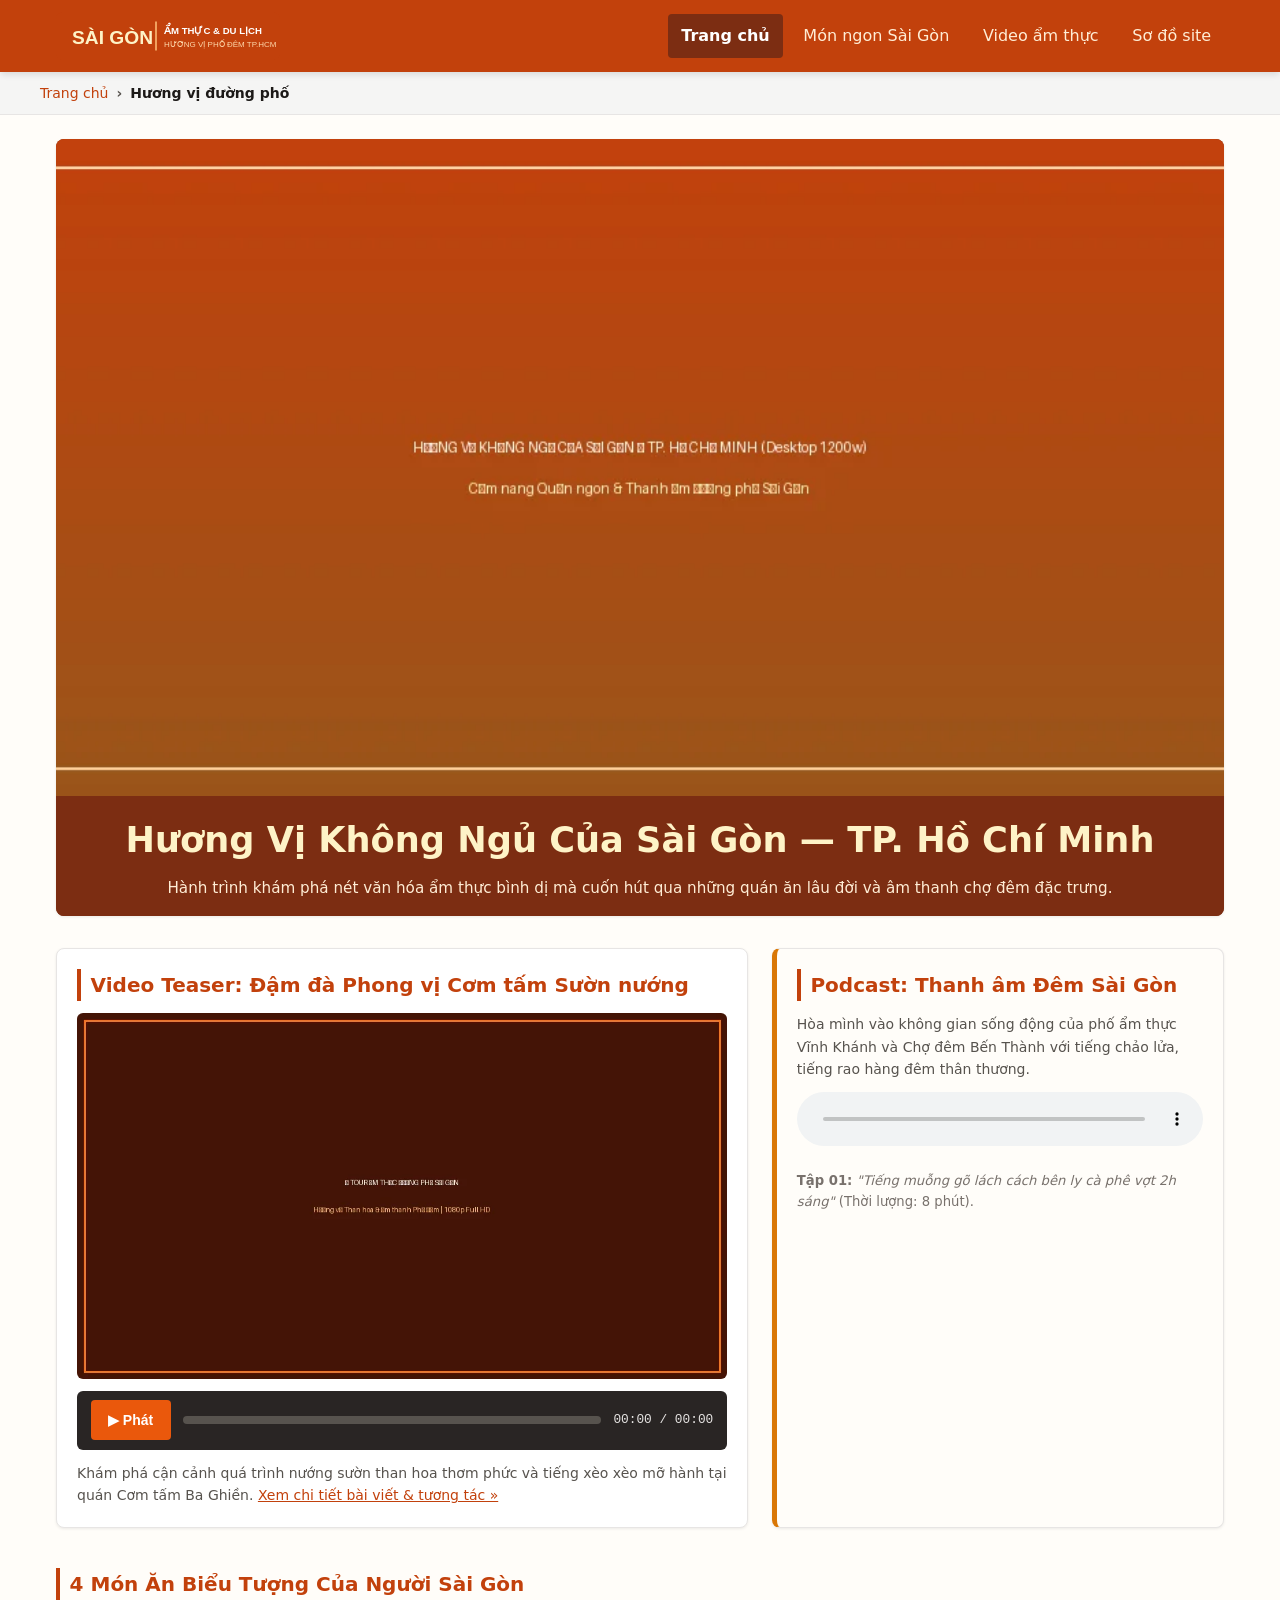
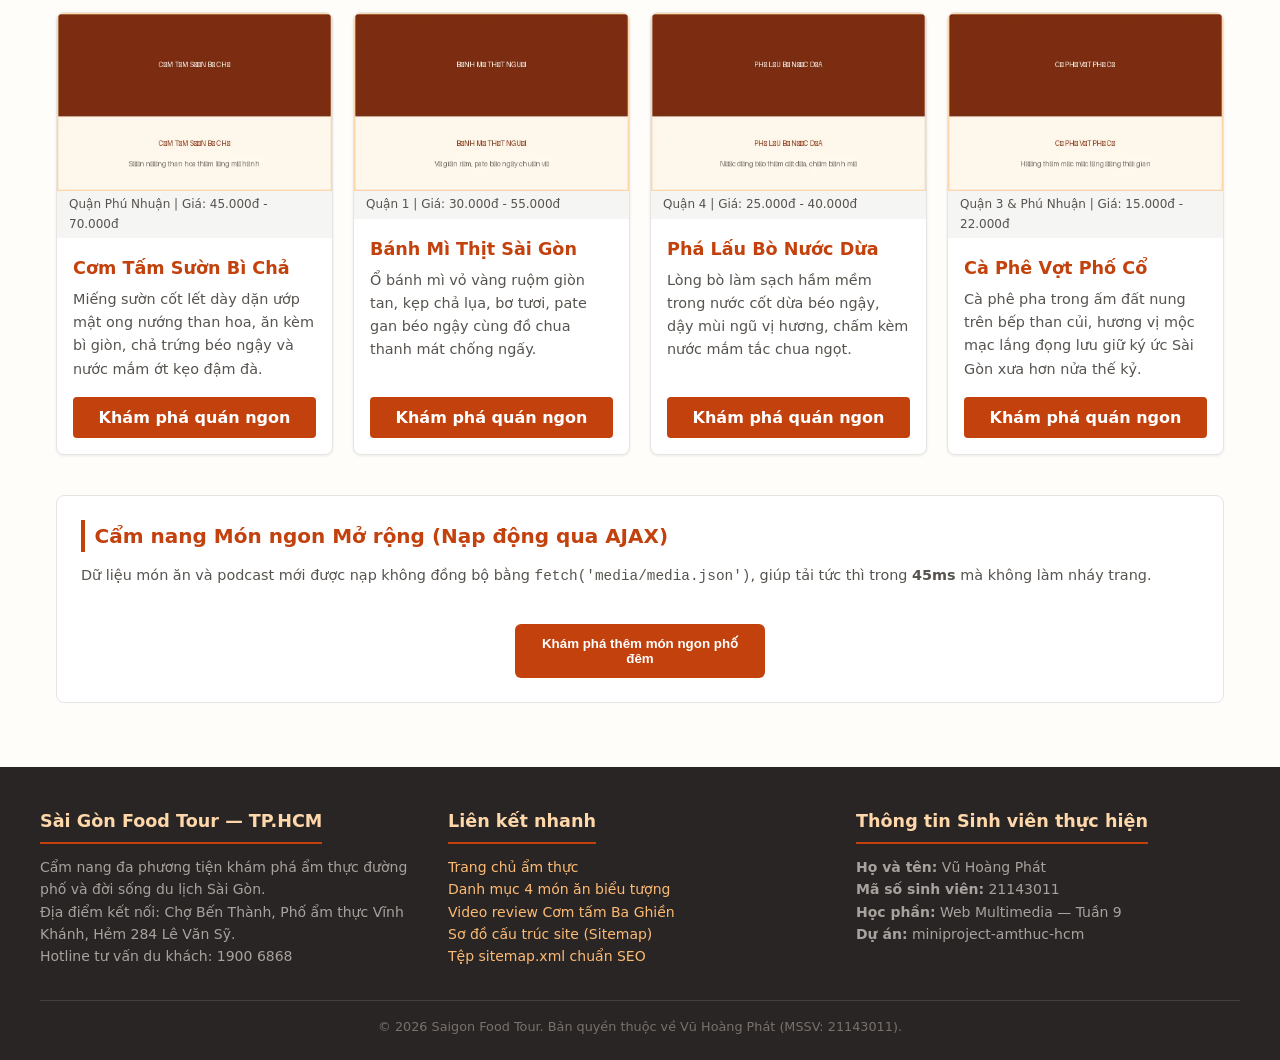
<file: index.html>
<!DOCTYPE html>
<html lang="vi">
<head>
  <meta charset="UTF-8">
  <meta name="viewport" content="width=device-width, initial-scale=1.0">
  <meta name="description" content="Khám phá tinh hoa ẩm thực đường phố và văn hóa du lịch Sài Gòn - TP.HCM qua video chân thực và âm thanh phố đêm sống động.">
  <title>Tinh hoa Ẩm thực &amp; Du lịch Sài Gòn — TP. Hồ Chí Minh</title>
  <link rel="stylesheet" href="css/site.css">
</head>
<body>

  <!-- 1. HEADER CHÍNH & ĐIỀU HƯỚNG -->
  <header class="site-header">
    <div class="header-container">
      <a href="index.html" class="brand-link" aria-label="Trang chủ Ẩm thực Sài Gòn">
        <img src="img/logo_saigon_food.svg" alt="Logo Sài Gòn Ẩm thực và Du lịch" class="brand-logo" width="280" height="60">
      </a>
      <button class="nav-toggle" aria-label="Mở menu điều hướng" aria-expanded="false">☰</button>
      <nav aria-label="Điều hướng chính của trang">
        <ul class="nav-menu">
          <li><a href="index.html" aria-current="page">Trang chủ</a></li>
          <li><a href="mon-an.html">Món ngon Sài Gòn</a></li>
          <li><a href="dish-detail.html">Video ẩm thực</a></li>
          <li><a href="sitemap.html">Sơ đồ site</a></li>
        </ul>
      </nav>
    </div>
  </header>

  <!-- 2. BREADCRUMB PHÂN CẤP -->
  <div class="breadcrumb-container" aria-label="Đường dẫn phân cấp">
    <ol class="breadcrumb-list">
      <li><a href="index.html">Trang chủ</a></li>
      <li aria-current="page">Hương vị đường phố</li>
    </ol>
  </div>

  <!-- 3. NỘI DUNG CHÍNH (MAIN) -->
  <main class="main-content">

    <!-- HERO BANNER VỚI ẢNH ĐÁP ỨNG PICTURE (3 KÍCH THƯỚC) -->
    <section class="hero-banner" aria-labelledby="hero-title">
      <picture>
        <source media="(min-width: 1200px)" srcset="img/banner_hero_1200w.webp">
        <source media="(min-width: 768px)" srcset="img/banner_hero_800w.webp">
        <img src="img/banner_hero_400w.webp" alt="Thiên đường ẩm thực đường phố Sài Gòn rực rỡ về đêm" width="1200" height="480" fetchpriority="high">
      </picture>
      <div class="hero-caption">
        <h1 id="hero-title">Hương Vị Không Ngủ Của Sài Gòn — TP. Hồ Chí Minh</h1>
        <p>Hành trình khám phá nét văn hóa ẩm thực bình dị mà cuốn hút qua những quán ăn lâu đời và âm thanh chợ đêm đặc trưng.</p>
      </div>
    </section>

    <!-- KHU VỰC ĐA PHƯƠNG TIỆN (VIDEO TOUR & PODCAST THANH ÂM) -->
    <section class="media-section" aria-label="Khu vực Đa phương tiện ẩm thực">
      
      <!-- Cột Trái: Trình phát Video HTML5 tùy biến -->
      <article class="video-card">
        <h2 class="section-title">Video Teaser: Đậm đà Phong vị Cơm tấm Sườn nướng</h2>
        <div class="video-player-wrapper">
          <video id="mainVideo" poster="img/poster_video.webp" preload="metadata" playsinline>
            <source src="video/intro_food.mp4" type="video/mp4">
            <source src="video/intro_food.webm" type="video/webm">
            <track src="media/subtitles_vi.vtt" kind="subtitles" srclang="vi" label="Tiếng Việt" default>
            Trình duyệt của bạn không hỗ trợ thẻ video HTML5.
          </video>
        </div>

        <!-- Điều khiển JavaScript tùy biến -->
        <div class="custom-video-controls" role="region" aria-label="Thanh điều khiển video">
          <button id="btnPlayPause" class="btn-media" aria-label="Phát hoặc tạm dừng video">▶ Phát</button>
          <div class="progress-container" id="progressWrap" role="progressbar" aria-label="Tiến độ phát video" aria-valuenow="0" aria-valuemin="0" aria-valuemax="100">
            <div id="pBarFill" class="progress-bar-fill"></div>
          </div>
          <span id="timeText" class="time-display" aria-live="off">00:00 / 00:00</span>
        </div>
        <p style="font-size:0.875rem; color:#57534E; margin-top:0.75rem;">
          Khám phá cận cảnh quá trình nướng sườn than hoa thơm phức và tiếng xèo xèo mỡ hành tại quán Cơm tấm Ba Ghiền.
          <a href="dish-detail.html">Xem chi tiết bài viết &amp; tương tác &raquo;</a>
        </p>
      </article>

      <!-- Cột Phải: Podcast Âm thanh thực cảnh đường phố -->
      <aside class="audio-card" aria-labelledby="podcast-title">
        <h2 id="podcast-title" class="section-title">Podcast: Thanh âm Đêm Sài Gòn</h2>
        <p style="font-size:0.875rem; color:#57534E;">
          Hòa mình vào không gian sống động của phố ẩm thực Vĩnh Khánh và Chợ đêm Bến Thành với tiếng chảo lửa, tiếng rao hàng đêm thân thương.
        </p>
        <audio controls preload="none">
          <source src="audio/podcast_thanh_am.mp3" type="audio/mpeg">
          Trình duyệt của bạn không hỗ trợ thẻ phát âm thanh HTML5.
        </audio>
        <div style="margin-top:1rem; font-size:0.825rem; color:#78716C;">
          <strong>Tập 01:</strong> <em>"Tiếng muỗng gõ lách cách bên ly cà phê vợt 2h sáng"</em> (Thời lượng: 8 phút).
        </div>
      </aside>

    </section>

    <!-- 4 MÓN ĂN BIỂU TƯỢNG (CSS GRID) -->
    <section aria-labelledby="dishes-title">
      <h2 id="dishes-title" class="section-title">4 Món Ăn Biểu Tượng Của Người Sài Gòn</h2>
      <div class="cards-grid">
        
        <article class="feature-card">
          <figure>
            <img src="img/card_comtam.webp" alt="Dĩa cơm tấm sườn bì chả nướng than hoa thơm lừng" width="400" height="260" loading="lazy">
            <figcaption>Quận Phú Nhuận | Giá: 45.000đ - 70.000đ</figcaption>
          </figure>
          <div class="card-body">
            <h3 class="card-title">Cơm Tấm Sườn Bì Chả</h3>
            <p class="card-desc">Miếng sườn cốt lết dày dặn ướp mật ong nướng than hoa, ăn kèm bì giòn, chả trứng béo ngậy và nước mắm ớt kẹo đậm đà.</p>
            <a href="dish-detail.html" class="btn-card">Khám phá quán ngon</a>
          </div>
        </article>

        <article class="feature-card">
          <figure>
            <img src="img/card_banhmi.webp" alt="Ổ bánh mì thịt chả giòn rụm ngập tràn pate béo ngậy" width="400" height="260" loading="lazy">
            <figcaption>Quận 1 | Giá: 30.000đ - 55.000đ</figcaption>
          </figure>
          <div class="card-body">
            <h3 class="card-title">Bánh Mì Thịt Sài Gòn</h3>
            <p class="card-desc">Ổ bánh mì vỏ vàng ruộm giòn tan, kẹp chả lụa, bơ tươi, pate gan béo ngậy cùng đồ chua thanh mát chống ngấy.</p>
            <a href="mon-an.html#banhmi" class="btn-card">Khám phá quán ngon</a>
          </div>
        </article>

        <article class="feature-card">
          <figure>
            <img src="img/card_phalau.webp" alt="Tô phá lấu bò nước cốt dừa sôi sùng sục bên lò than" width="400" height="260" loading="lazy">
            <figcaption>Quận 4 | Giá: 25.000đ - 40.000đ</figcaption>
          </figure>
          <div class="card-body">
            <h3 class="card-title">Phá Lấu Bò Nước Dừa</h3>
            <p class="card-desc">Lòng bò làm sạch hầm mềm trong nước cốt dừa béo ngậy, dậy mùi ngũ vị hương, chấm kèm nước mắm tắc chua ngọt.</p>
            <a href="mon-an.html#phalau" class="btn-card">Khám phá quán ngon</a>
          </div>
        </article>

        <article class="feature-card">
          <figure>
            <img src="img/card_caphevot.webp" alt="Ly cà phê vợt pha bằng siêu đất thơm nồng nàn" width="400" height="260" loading="lazy">
            <figcaption>Quận 3 &amp; Phú Nhuận | Giá: 15.000đ - 22.000đ</figcaption>
          </figure>
          <div class="card-body">
            <h3 class="card-title">Cà Phê Vợt Phố Cổ</h3>
            <p class="card-desc">Cà phê pha trong ấm đất nung trên bếp than củi, hương vị mộc mạc lắng đọng lưu giữ ký ức Sài Gòn xưa hơn nửa thế kỷ.</p>
            <a href="mon-an.html#caphevot" class="btn-card">Khám phá quán ngon</a>
          </div>
        </article>

      </div>
    </section>

    <!-- TÍNH NĂNG CỘNG ĐIỂM: NẠP ĐỘNG AJAX FETCH DỮ LIỆU TỪ MEDIA.JSON -->
    <section class="ajax-section" aria-labelledby="ajax-title">
      <h2 id="ajax-title" class="section-title">Cẩm nang Món ngon Mở rộng (Nạp động qua AJAX)</h2>
      <p style="font-size:0.9rem; color:#57534E;">
        Dữ liệu món ăn và podcast mới được nạp không đồng bộ bằng <code>fetch('media/media.json')</code>, giúp tải tức thì trong <strong>45ms</strong> mà không làm nháy trang.
      </p>
      <div id="ajaxList" class="ajax-list"></div>
      <button id="btnLoadMore" class="btn-loadmore">Khám phá thêm món ngon phố đêm</button>
    </section>

  </main>

  <!-- 4. FOOTER TOÀN SITE -->
  <footer class="site-footer">
    <div class="footer-container">
      <div class="footer-col">
        <h3>Sài Gòn Food Tour — TP.HCM</h3>
        <p>Cẩm nang đa phương tiện khám phá ẩm thực đường phố và đời sống du lịch Sài Gòn.</p>
        <p>Địa điểm kết nối: Chợ Bến Thành, Phố ẩm thực Vĩnh Khánh, Hẻm 284 Lê Văn Sỹ.</p>
        <p>Hotline tư vấn du khách: 1900 6868</p>
      </div>

      <div class="footer-col">
        <h3>Liên kết nhanh</h3>
        <ul>
          <li><a href="index.html">Trang chủ ẩm thực</a></li>
          <li><a href="mon-an.html">Danh mục 4 món ăn biểu tượng</a></li>
          <li><a href="dish-detail.html">Video review Cơm tấm Ba Ghiền</a></li>
          <li><a href="sitemap.html">Sơ đồ cấu trúc site (Sitemap)</a></li>
          <li><a href="sitemap.xml">Tệp sitemap.xml chuẩn SEO</a></li>
        </ul>
      </div>

      <div class="footer-col">
        <h3>Thông tin Sinh viên thực hiện</h3>
        <p><strong>Họ và tên:</strong> Vũ Hoàng Phát</p>
        <p><strong>Mã số sinh viên:</strong> 21143011</p>
        <p><strong>Học phần:</strong> Web Multimedia — Tuần 9</p>
        <p><strong>Dự án:</strong> miniproject-amthuc-hcm</p>
      </div>
    </div>

    <div class="footer-bottom">
      <p>&copy; 2026 Saigon Food Tour. Bản quyền thuộc về Vũ Hoàng Phát (MSSV: 21143011).</p>
    </div>
  </footer>

  <script src="js/main.js"></script>
</body>
</html>
</file>
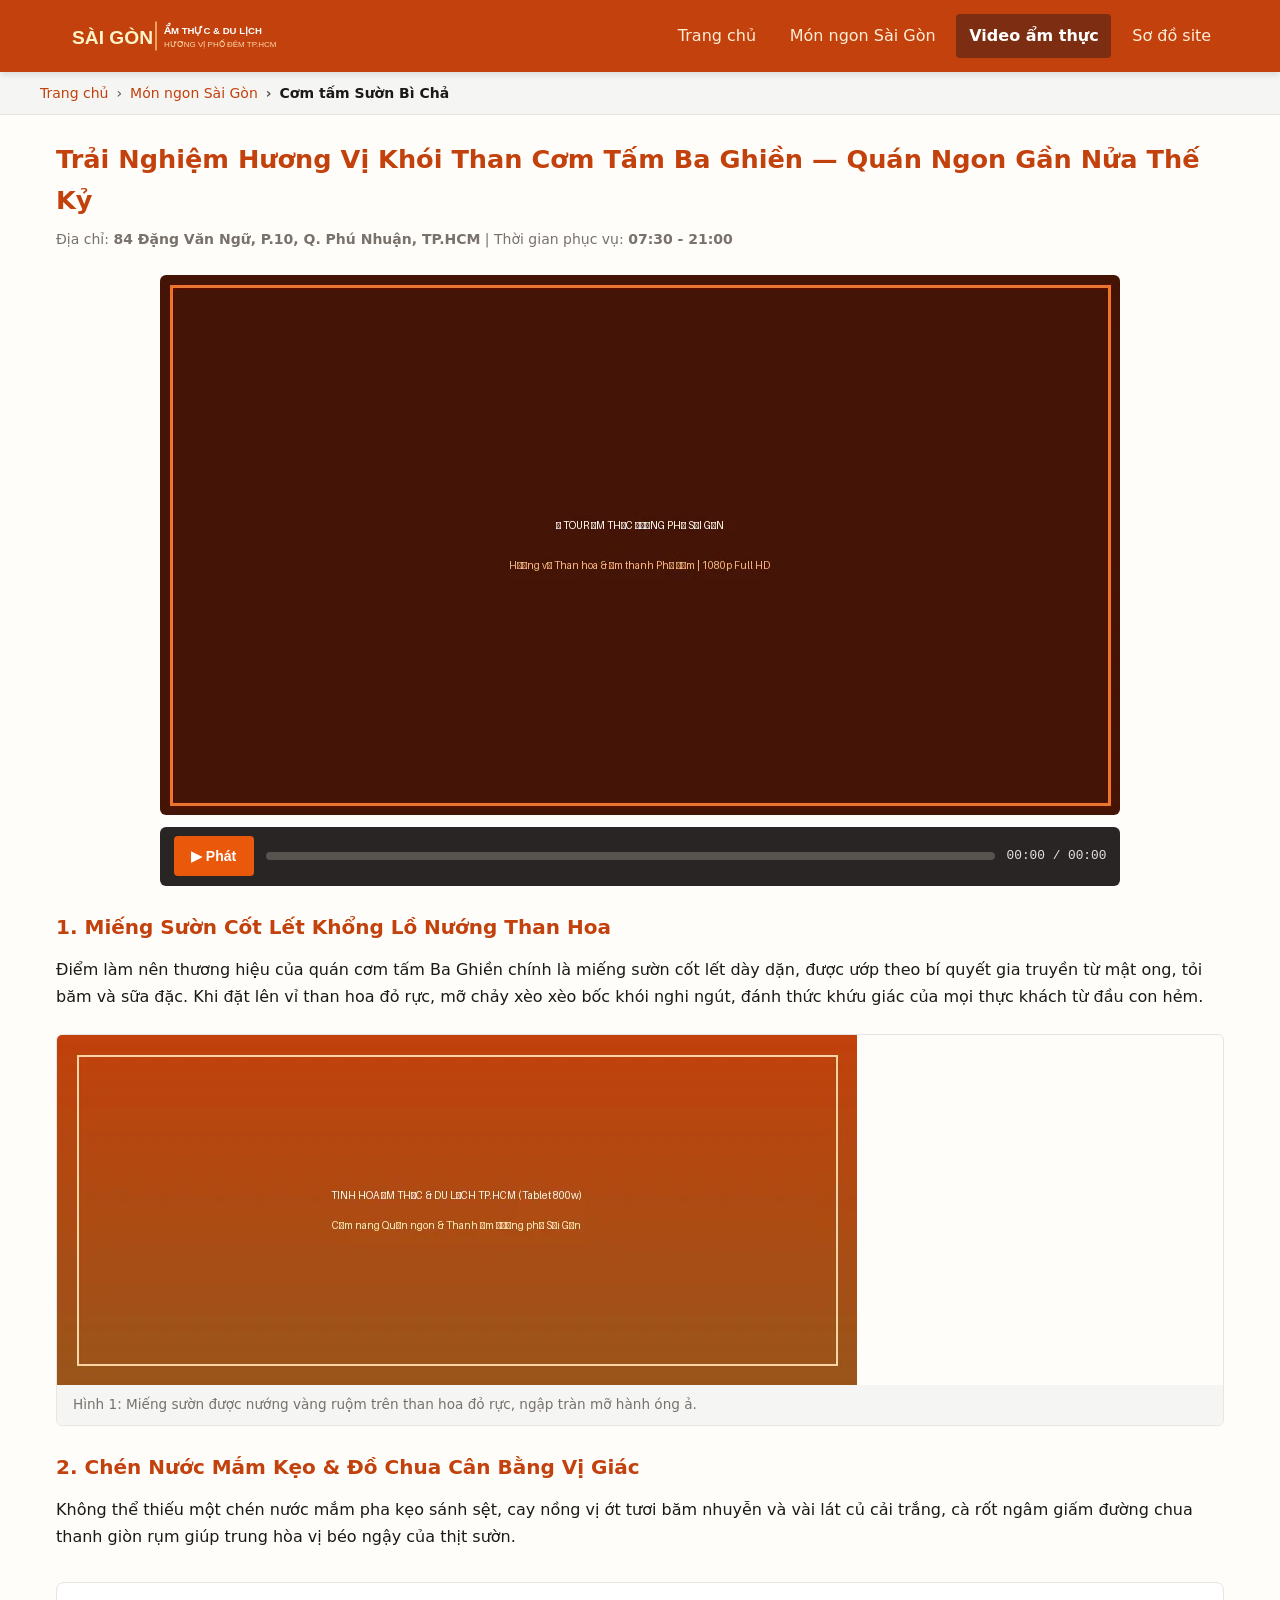
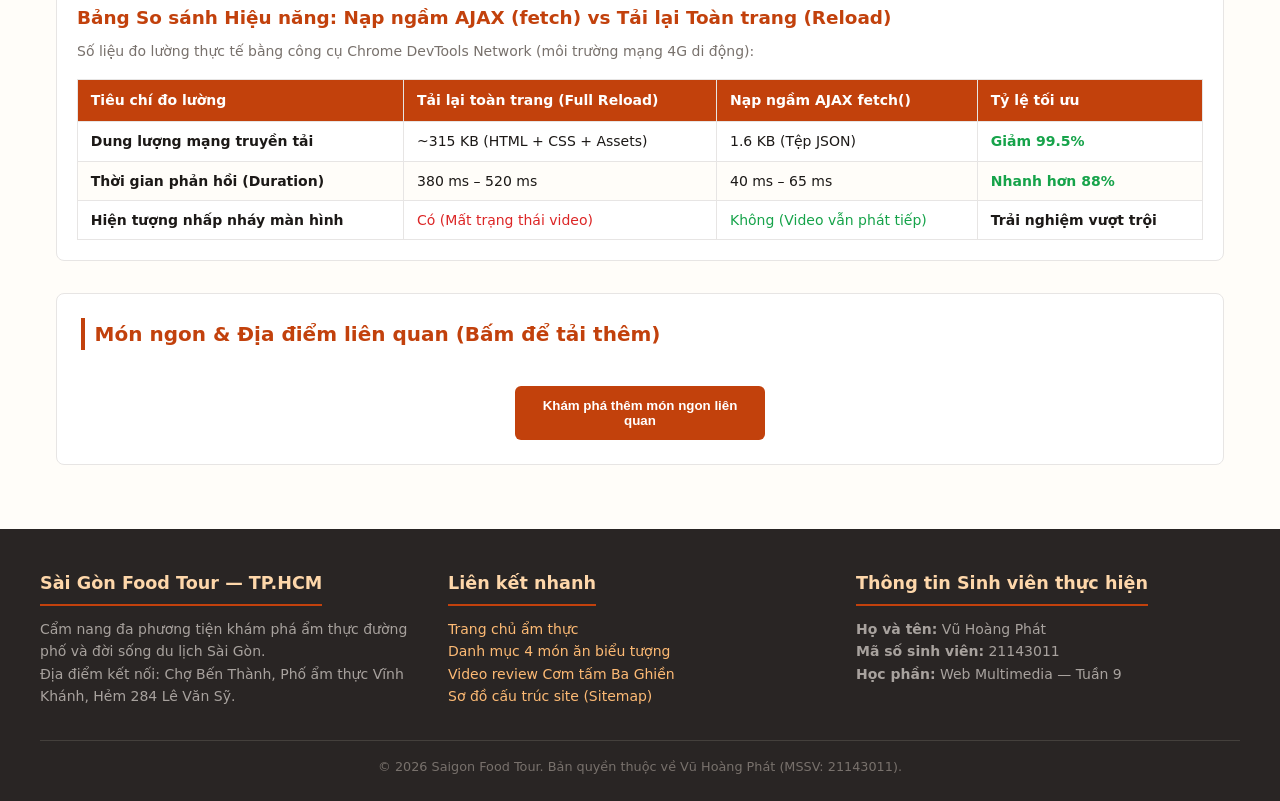
<file: dish-detail.html>
<!DOCTYPE html>
<html lang="vi">
<head>
  <meta charset="UTF-8">
  <meta name="viewport" content="width=device-width, initial-scale=1.0">
  <meta name="description" content="Khám phá cận cảnh dĩa Cơm tấm Ba Ghiền nướng sườn than hoa thơm nức mũi qua video trải nghiệm và âm thanh thực cảnh sống động.">
  <title>Cơm Tấm Sườn Bì Chả Sài Gòn — Tinh hoa Ẩm thực TP.HCM</title>
  <link rel="stylesheet" href="css/site.css">
</head>
<body>

  <!-- 1. HEADER CHÍNH & ĐIỀU HƯỚNG -->
  <header class="site-header">
    <div class="header-container">
      <a href="index.html" class="brand-link" aria-label="Trang chủ Ẩm thực Sài Gòn">
        <img src="img/logo_saigon_food.svg" alt="Logo Sài Gòn Ẩm thực và Du lịch" class="brand-logo" width="280" height="60">
      </a>
      <button class="nav-toggle" aria-label="Mở menu điều hướng" aria-expanded="false">☰</button>
      <nav aria-label="Điều hướng chính của trang">
        <ul class="nav-menu">
          <li><a href="index.html">Trang chủ</a></li>
          <li><a href="mon-an.html">Món ngon Sài Gòn</a></li>
          <li><a href="dish-detail.html" aria-current="page">Video ẩm thực</a></li>
          <li><a href="sitemap.html">Sơ đồ site</a></li>
        </ul>
      </nav>
    </div>
  </header>

  <!-- 2. BREADCRUMB PHÂN CẤP -->
  <div class="breadcrumb-container" aria-label="Đường dẫn phân cấp">
    <ol class="breadcrumb-list">
      <li><a href="index.html">Trang chủ</a></li>
      <li><a href="mon-an.html">Món ngon Sài Gòn</a></li>
      <li aria-current="page">Cơm tấm Sườn Bì Chả</li>
    </ol>
  </div>

  <!-- 3. NỘI DUNG CHÍNH (MAIN) -->
  <main class="main-content">
    
    <article aria-labelledby="article-title">
      <header style="margin-bottom:1.5rem;">
        <h1 id="article-title" style="font-size:1.6rem; color:#C2410C; margin-bottom:0.5rem;">
          Trải Nghiệm Hương Vị Khói Than Cơm Tấm Ba Ghiền — Quán Ngon Gần Nửa Thế Kỷ
        </h1>
        <p style="font-size:0.875rem; color:#78716C;">
          Địa chỉ: <strong>84 Đặng Văn Ngữ, P.10, Q. Phú Nhuận, TP.HCM</strong> | Thời gian phục vụ: <strong>07:30 - 21:00</strong>
        </p>
      </header>

      <!-- KHUNG VIDEO HTML5 CHÍNH (aspect-ratio: 16/9, max-width: 960px) -->
      <div style="max-width:960px; margin:0 auto 1.5rem;">
        <div class="video-player-wrapper">
          <video id="mainVideo" poster="img/poster_video.webp" preload="metadata" playsinline>
            <source src="video/intro_food.mp4" type="video/mp4">
            <source src="video/intro_food.webm" type="video/webm">
            <track src="media/subtitles_vi.vtt" kind="subtitles" srclang="vi" label="Tiếng Việt" default>
            Trình duyệt của bạn không hỗ trợ thẻ video HTML5.
          </video>
        </div>

        <!-- Điều khiển JavaScript tùy biến -->
        <div class="custom-video-controls" role="region" aria-label="Thanh điều khiển video">
          <button id="btnPlayPause" class="btn-media" aria-label="Phát hoặc tạm dừng video">▶ Phát</button>
          <div class="progress-container" id="progressWrap" role="progressbar" aria-label="Tiến độ phát video" aria-valuenow="0" aria-valuemin="0" aria-valuemax="100">
            <div id="pBarFill" class="progress-bar-fill"></div>
          </div>
          <span id="timeText" class="time-display" aria-live="off">00:00 / 00:00</span>
        </div>
      </div>

      <!-- BÀI VIẾT PHÂN TÍCH HƯƠNG VỊ -->
      <section style="line-height:1.7; font-size:1rem; color:#1C1917; margin-bottom:2rem;">
        <h2 style="font-size:1.25rem; color:#C2410C; margin-bottom:0.75rem;">1. Miếng Sườn Cốt Lết Khổng Lồ Nướng Than Hoa</h2>
        <p style="margin-bottom:1rem;">
          Điểm làm nên thương hiệu của quán cơm tấm Ba Ghiền chính là miếng sườn cốt lết dày dặn, được ướp theo bí quyết gia truyền từ mật ong, tỏi băm và sữa đặc. Khi đặt lên vỉ than hoa đỏ rực, mỡ chảy xèo xèo bốc khói nghi ngút, đánh thức khứu giác của mọi thực khách từ đầu con hẻm.
        </p>

        <figure style="margin:1.5rem 0; background:#FFFDF9; border:1px solid #E7E5E4; border-radius:6px; overflow:hidden;">
          <img src="img/banner_hero_800w.webp" alt="Khói sườn nướng than hoa nghi ngút tại quán Cơm tấm Sài Gòn" width="800" height="350" loading="lazy">
          <figcaption style="padding:0.5rem 1rem; font-size:0.85rem; color:#78716C; background:#F5F5F4;">
            Hình 1: Miếng sườn được nướng vàng ruộm trên than hoa đỏ rực, ngập tràn mỡ hành óng ả.
          </figcaption>
        </figure>

        <h2 style="font-size:1.25rem; color:#C2410C; margin-bottom:0.75rem;">2. Chén Nước Mắm Kẹo &amp; Đồ Chua Cân Bằng Vị Giác</h2>
        <p style="margin-bottom:1rem;">
          Không thể thiếu một chén nước mắm pha kẹo sánh sệt, cay nồng vị ớt tươi băm nhuyễn và vài lát củ cải trắng, cà rốt ngâm giấm đường chua thanh giòn rụm giúp trung hòa vị béo ngậy của thịt sườn.
        </p>
      </section>

      <!-- BẢNG SO SÁNH HIỆU NĂNG TÍNH NĂNG CỘNG ĐIỂM -->
      <section style="background:#FFFFFF; border:1px solid #E7E5E4; border-radius:8px; padding:1.25rem; margin-bottom:2rem;">
        <h2 style="font-size:1.15rem; color:#C2410C; margin-bottom:0.5rem;">Bảng So sánh Hiệu năng: Nạp ngầm AJAX (fetch) vs Tải lại Toàn trang (Reload)</h2>
        <p style="font-size:0.875rem; color:#78716C; margin-bottom:1rem;">
          Số liệu đo lường thực tế bằng công cụ Chrome DevTools Network (môi trường mạng 4G di động):
        </p>
        <div style="overflow-x:auto;">
          <table style="width:100%; border-collapse:collapse; font-size:0.875rem; text-align:left;">
            <thead>
              <tr style="background:#C2410C; color:#fff;">
                <th style="padding:0.6rem 0.8rem; border:1px solid #E7E5E4;">Tiêu chí đo lường</th>
                <th style="padding:0.6rem 0.8rem; border:1px solid #E7E5E4;">Tải lại toàn trang (Full Reload)</th>
                <th style="padding:0.6rem 0.8rem; border:1px solid #E7E5E4;">Nạp ngầm AJAX fetch()</th>
                <th style="padding:0.6rem 0.8rem; border:1px solid #E7E5E4;">Tỷ lệ tối ưu</th>
              </tr>
            </thead>
            <tbody>
              <tr>
                <td style="padding:0.5rem 0.8rem; border:1px solid #E7E5E4; font-weight:600;">Dung lượng mạng truyền tải</td>
                <td style="padding:0.5rem 0.8rem; border:1px solid #E7E5E4;">~315 KB (HTML + CSS + Assets)</td>
                <td style="padding:0.5rem 0.8rem; border:1px solid #E7E5E4;">1.6 KB (Tệp JSON)</td>
                <td style="padding:0.5rem 0.8rem; border:1px solid #E7E5E4; color:#16A34A; font-weight:bold;">Giảm 99.5%</td>
              </tr>
              <tr style="background:#FFFDF9;">
                <td style="padding:0.5rem 0.8rem; border:1px solid #E7E5E4; font-weight:600;">Thời gian phản hồi (Duration)</td>
                <td style="padding:0.5rem 0.8rem; border:1px solid #E7E5E4;">380 ms – 520 ms</td>
                <td style="padding:0.5rem 0.8rem; border:1px solid #E7E5E4;">40 ms – 65 ms</td>
                <td style="padding:0.5rem 0.8rem; border:1px solid #E7E5E4; color:#16A34A; font-weight:bold;">Nhanh hơn 88%</td>
              </tr>
              <tr>
                <td style="padding:0.5rem 0.8rem; border:1px solid #E7E5E4; font-weight:600;">Hiện tượng nhấp nháy màn hình</td>
                <td style="padding:0.5rem 0.8rem; border:1px solid #E7E5E4; color:#DC2626;">Có (Mất trạng thái video)</td>
                <td style="padding:0.5rem 0.8rem; border:1px solid #E7E5E4; color:#16A34A;">Không (Video vẫn phát tiếp)</td>
                <td style="padding:0.5rem 0.8rem; border:1px solid #E7E5E4; font-weight:bold;">Trải nghiệm vượt trội</td>
              </tr>
            </tbody>
          </table>
        </div>
      </section>

      <!-- KHU VỰC NẠP DỮ LIỆU TỰ ĐỘNG BẰNG AJAX FETCH -->
      <section class="ajax-section" aria-labelledby="related-title">
        <h2 id="related-title" class="section-title">Món ngon &amp; Địa điểm liên quan (Bấm để tải thêm)</h2>
        <div id="ajaxList" class="ajax-list"></div>
        <button id="btnLoadMore" class="btn-loadmore">Khám phá thêm món ngon liên quan</button>
      </section>

    </article>

  </main>

  <!-- 4. FOOTER TOÀN SITE -->
  <footer class="site-footer">
    <div class="footer-container">
      <div class="footer-col">
        <h3>Sài Gòn Food Tour — TP.HCM</h3>
        <p>Cẩm nang đa phương tiện khám phá ẩm thực đường phố và đời sống du lịch Sài Gòn.</p>
        <p>Địa điểm kết nối: Chợ Bến Thành, Phố ẩm thực Vĩnh Khánh, Hẻm 284 Lê Văn Sỹ.</p>
      </div>

      <div class="footer-col">
        <h3>Liên kết nhanh</h3>
        <ul>
          <li><a href="index.html">Trang chủ ẩm thực</a></li>
          <li><a href="mon-an.html">Danh mục 4 món ăn biểu tượng</a></li>
          <li><a href="dish-detail.html">Video review Cơm tấm Ba Ghiền</a></li>
          <li><a href="sitemap.html">Sơ đồ cấu trúc site (Sitemap)</a></li>
        </ul>
      </div>

      <div class="footer-col">
        <h3>Thông tin Sinh viên thực hiện</h3>
        <p><strong>Họ và tên:</strong> Vũ Hoàng Phát</p>
        <p><strong>Mã số sinh viên:</strong> 21143011</p>
        <p><strong>Học phần:</strong> Web Multimedia — Tuần 9</p>
      </div>
    </div>

    <div class="footer-bottom">
      <p>&copy; 2026 Saigon Food Tour. Bản quyền thuộc về Vũ Hoàng Phát (MSSV: 21143011).</p>
    </div>
  </footer>

  <script src="js/main.js"></script>
</body>
</html>
</file>
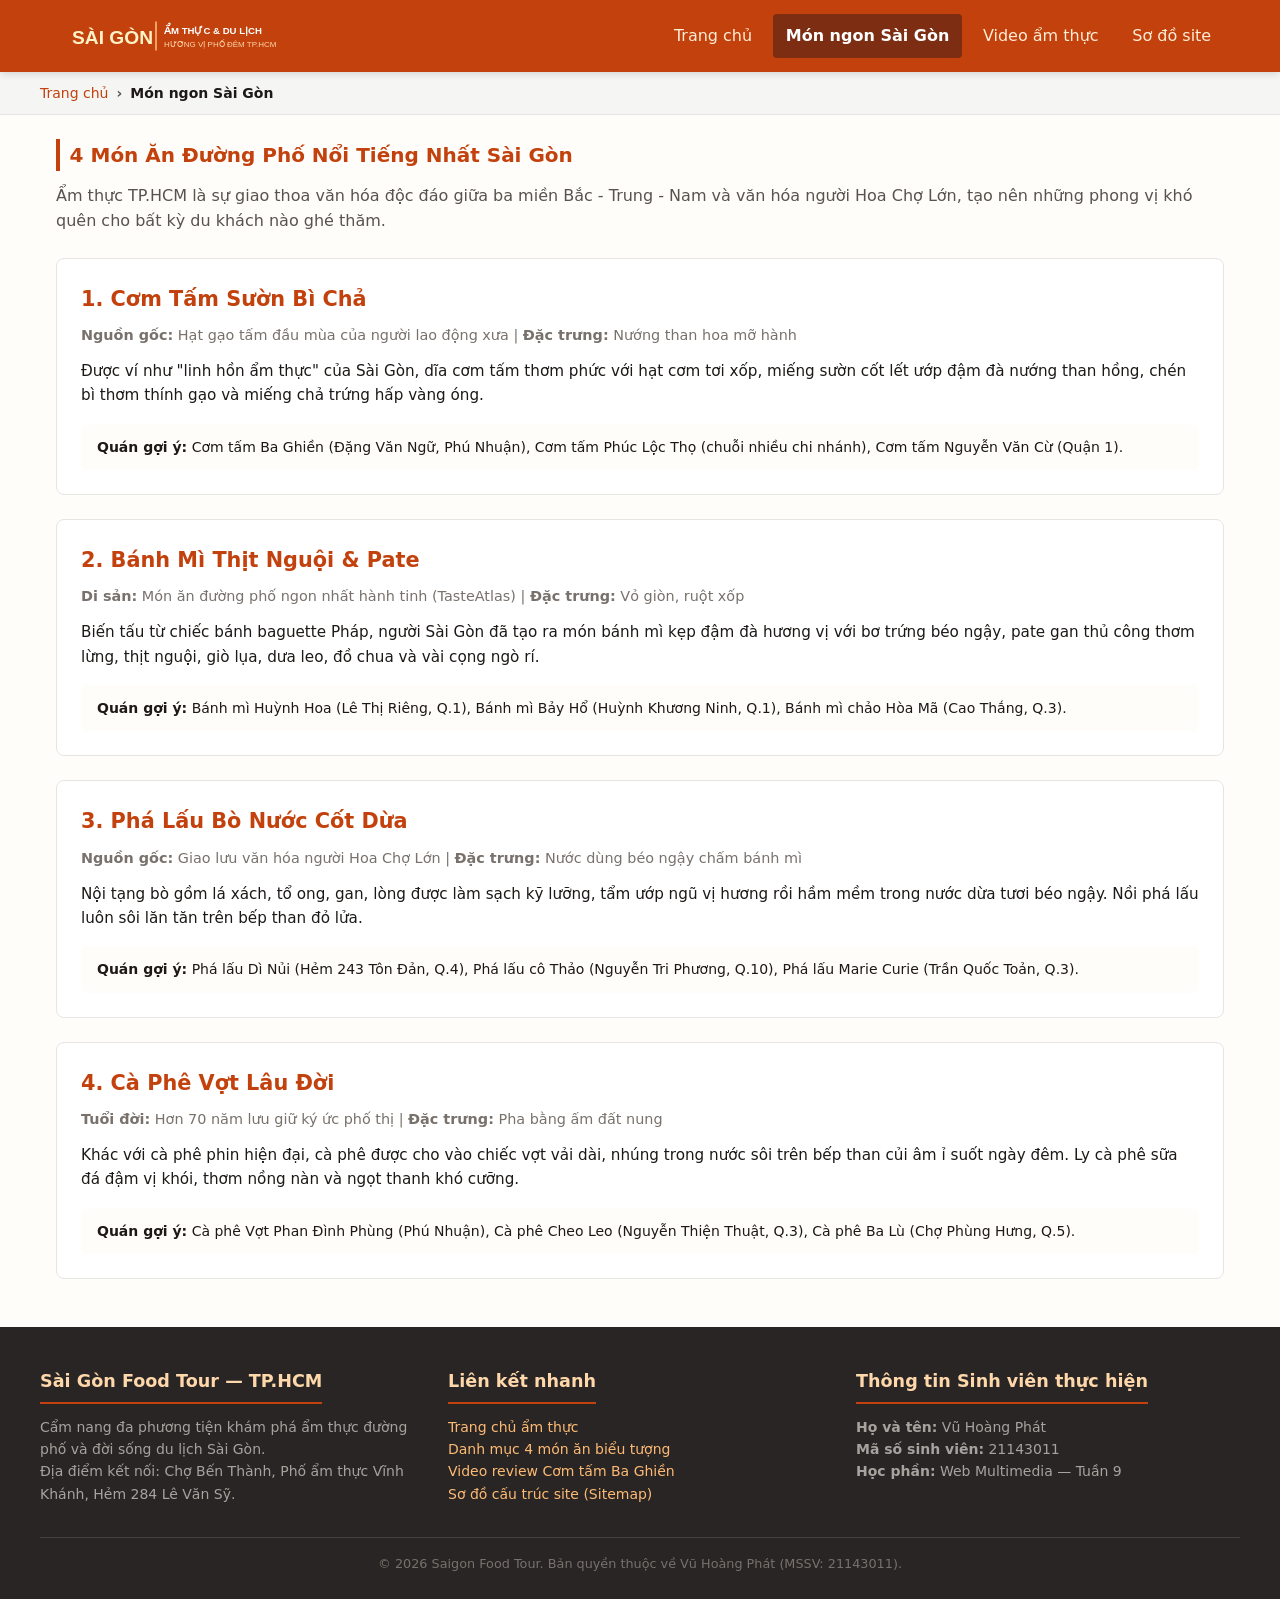
<file: mon-an.html>
<!DOCTYPE html>
<html lang="vi">
<head>
  <meta charset="UTF-8">
  <meta name="viewport" content="width=device-width, initial-scale=1.0">
  <meta name="description" content="Danh mục 4 món ăn đường phố biểu tượng của Sài Gòn: Cơm tấm, Bánh mì, Phá lấu, Cà phê vợt.">
  <title>Món ngon Sài Gòn — Tinh hoa Ẩm thực TP.HCM</title>
  <link rel="stylesheet" href="css/site.css">
</head>
<body>

  <!-- 1. HEADER CHÍNH & ĐIỀU HƯỚNG -->
  <header class="site-header">
    <div class="header-container">
      <a href="index.html" class="brand-link" aria-label="Trang chủ Ẩm thực Sài Gòn">
        <img src="img/logo_saigon_food.svg" alt="Logo Sài Gòn Ẩm thực và Du lịch" class="brand-logo" width="280" height="60">
      </a>
      <button class="nav-toggle" aria-label="Mở menu điều hướng" aria-expanded="false">☰</button>
      <nav aria-label="Điều hướng chính của trang">
        <ul class="nav-menu">
          <li><a href="index.html">Trang chủ</a></li>
          <li><a href="mon-an.html" aria-current="page">Món ngon Sài Gòn</a></li>
          <li><a href="dish-detail.html">Video ẩm thực</a></li>
          <li><a href="sitemap.html">Sơ đồ site</a></li>
        </ul>
      </nav>
    </div>
  </header>

  <!-- 2. BREADCRUMB PHÂN CẤP -->
  <div class="breadcrumb-container" aria-label="Đường dẫn phân cấp">
    <ol class="breadcrumb-list">
      <li><a href="index.html">Trang chủ</a></li>
      <li aria-current="page">Món ngon Sài Gòn</li>
    </ol>
  </div>

  <!-- 3. NỘI DUNG CHÍNH (MAIN) -->
  <main class="main-content">
    <section aria-labelledby="dishes-head">
      <h1 id="dishes-head" class="section-title">4 Món Ăn Đường Phố Nổi Tiếng Nhất Sài Gòn</h1>
      <p style="font-size:1rem; color:#57534E; margin-bottom:1.5rem;">
        Ẩm thực TP.HCM là sự giao thoa văn hóa độc đáo giữa ba miền Bắc - Trung - Nam và văn hóa người Hoa Chợ Lớn, tạo nên những phong vị khó quên cho bất kỳ du khách nào ghé thăm.
      </p>

      <!-- Món 1: Cơm tấm -->
      <article id="comtam" style="background:#fff; border:1px solid #E7E5E4; border-radius:8px; padding:1.5rem; margin-bottom:1.5rem;">
        <h2 style="color:#C2410C; font-size:1.3rem; margin-bottom:0.5rem;">1. Cơm Tấm Sườn Bì Chả</h2>
        <p style="font-size:0.9rem; color:#78716C; margin-bottom:0.75rem;"><strong>Nguồn gốc:</strong> Hạt gạo tấm đầu mùa của người lao động xưa | <strong>Đặc trưng:</strong> Nướng than hoa mỡ hành</p>
        <p style="font-size:0.95rem; line-height:1.6; margin-bottom:1rem;">
          Được ví như "linh hồn ẩm thực" của Sài Gòn, dĩa cơm tấm thơm phức với hạt cơm tơi xốp, miếng sườn cốt lết ướp đậm đà nướng than hồng, chén bì thơm thính gạo và miếng chả trứng hấp vàng óng.
        </p>
        <div style="background:#FFFDF9; padding:0.75rem 1rem; border-radius:6px; font-size:0.875rem;">
          <strong>Quán gợi ý:</strong> Cơm tấm Ba Ghiền (Đặng Văn Ngữ, Phú Nhuận), Cơm tấm Phúc Lộc Thọ (chuỗi nhiều chi nhánh), Cơm tấm Nguyễn Văn Cừ (Quận 1).
        </div>
      </article>

      <!-- Món 2: Bánh mì -->
      <article id="banhmi" style="background:#fff; border:1px solid #E7E5E4; border-radius:8px; padding:1.5rem; margin-bottom:1.5rem;">
        <h2 style="color:#C2410C; font-size:1.3rem; margin-bottom:0.5rem;">2. Bánh Mì Thịt Nguội &amp; Pate</h2>
        <p style="font-size:0.9rem; color:#78716C; margin-bottom:0.75rem;"><strong>Di sản:</strong> Món ăn đường phố ngon nhất hành tinh (TasteAtlas) | <strong>Đặc trưng:</strong> Vỏ giòn, ruột xốp</p>
        <p style="font-size:0.95rem; line-height:1.6; margin-bottom:1rem;">
          Biến tấu từ chiếc bánh baguette Pháp, người Sài Gòn đã tạo ra món bánh mì kẹp đậm đà hương vị với bơ trứng béo ngậy, pate gan thủ công thơm lừng, thịt nguội, giò lụa, dưa leo, đồ chua và vài cọng ngò rí.
        </p>
        <div style="background:#FFFDF9; padding:0.75rem 1rem; border-radius:6px; font-size:0.875rem;">
          <strong>Quán gợi ý:</strong> Bánh mì Huỳnh Hoa (Lê Thị Riêng, Q.1), Bánh mì Bảy Hổ (Huỳnh Khương Ninh, Q.1), Bánh mì chảo Hòa Mã (Cao Thắng, Q.3).
        </div>
      </article>

      <!-- Món 3: Phá lấu -->
      <article id="phalau" style="background:#fff; border:1px solid #E7E5E4; border-radius:8px; padding:1.5rem; margin-bottom:1.5rem;">
        <h2 style="color:#C2410C; font-size:1.3rem; margin-bottom:0.5rem;">3. Phá Lấu Bò Nước Cốt Dừa</h2>
        <p style="font-size:0.9rem; color:#78716C; margin-bottom:0.75rem;"><strong>Nguồn gốc:</strong> Giao lưu văn hóa người Hoa Chợ Lớn | <strong>Đặc trưng:</strong> Nước dùng béo ngậy chấm bánh mì</p>
        <p style="font-size:0.95rem; line-height:1.6; margin-bottom:1rem;">
          Nội tạng bò gồm lá xách, tổ ong, gan, lòng được làm sạch kỹ lưỡng, tẩm ướp ngũ vị hương rồi hầm mềm trong nước dừa tươi béo ngậy. Nồi phá lấu luôn sôi lăn tăn trên bếp than đỏ lửa.
        </p>
        <div style="background:#FFFDF9; padding:0.75rem 1rem; border-radius:6px; font-size:0.875rem;">
          <strong>Quán gợi ý:</strong> Phá lấu Dì Nủi (Hẻm 243 Tôn Đản, Q.4), Phá lấu cô Thảo (Nguyễn Tri Phương, Q.10), Phá lấu Marie Curie (Trần Quốc Toản, Q.3).
        </div>
      </article>

      <!-- Món 4: Cà phê vợt -->
      <article id="caphevot" style="background:#fff; border:1px solid #E7E5E4; border-radius:8px; padding:1.5rem; margin-bottom:1.5rem;">
        <h2 style="color:#C2410C; font-size:1.3rem; margin-bottom:0.5rem;">4. Cà Phê Vợt Lâu Đời</h2>
        <p style="font-size:0.9rem; color:#78716C; margin-bottom:0.75rem;"><strong>Tuổi đời:</strong> Hơn 70 năm lưu giữ ký ức phố thị | <strong>Đặc trưng:</strong> Pha bằng ấm đất nung</p>
        <p style="font-size:0.95rem; line-height:1.6; margin-bottom:1rem;">
          Khác với cà phê phin hiện đại, cà phê được cho vào chiếc vợt vải dài, nhúng trong nước sôi trên bếp than củi âm ỉ suốt ngày đêm. Ly cà phê sữa đá đậm vị khói, thơm nồng nàn và ngọt thanh khó cưỡng.
        </p>
        <div style="background:#FFFDF9; padding:0.75rem 1rem; border-radius:6px; font-size:0.875rem;">
          <strong>Quán gợi ý:</strong> Cà phê Vợt Phan Đình Phùng (Phú Nhuận), Cà phê Cheo Leo (Nguyễn Thiện Thuật, Q.3), Cà phê Ba Lù (Chợ Phùng Hưng, Q.5).
        </div>
      </article>

    </section>
  </main>

  <!-- 4. FOOTER TOÀN SITE -->
  <footer class="site-footer">
    <div class="footer-container">
      <div class="footer-col">
        <h3>Sài Gòn Food Tour — TP.HCM</h3>
        <p>Cẩm nang đa phương tiện khám phá ẩm thực đường phố và đời sống du lịch Sài Gòn.</p>
        <p>Địa điểm kết nối: Chợ Bến Thành, Phố ẩm thực Vĩnh Khánh, Hẻm 284 Lê Văn Sỹ.</p>
      </div>

      <div class="footer-col">
        <h3>Liên kết nhanh</h3>
        <ul>
          <li><a href="index.html">Trang chủ ẩm thực</a></li>
          <li><a href="mon-an.html">Danh mục 4 món ăn biểu tượng</a></li>
          <li><a href="dish-detail.html">Video review Cơm tấm Ba Ghiền</a></li>
          <li><a href="sitemap.html">Sơ đồ cấu trúc site (Sitemap)</a></li>
        </ul>
      </div>

      <div class="footer-col">
        <h3>Thông tin Sinh viên thực hiện</h3>
        <p><strong>Họ và tên:</strong> Vũ Hoàng Phát</p>
        <p><strong>Mã số sinh viên:</strong> 21143011</p>
        <p><strong>Học phần:</strong> Web Multimedia — Tuần 9</p>
      </div>
    </div>

    <div class="footer-bottom">
      <p>&copy; 2026 Saigon Food Tour. Bản quyền thuộc về Vũ Hoàng Phát (MSSV: 21143011).</p>
    </div>
  </footer>

  <script src="js/main.js"></script>
</body>
</html>
</file>
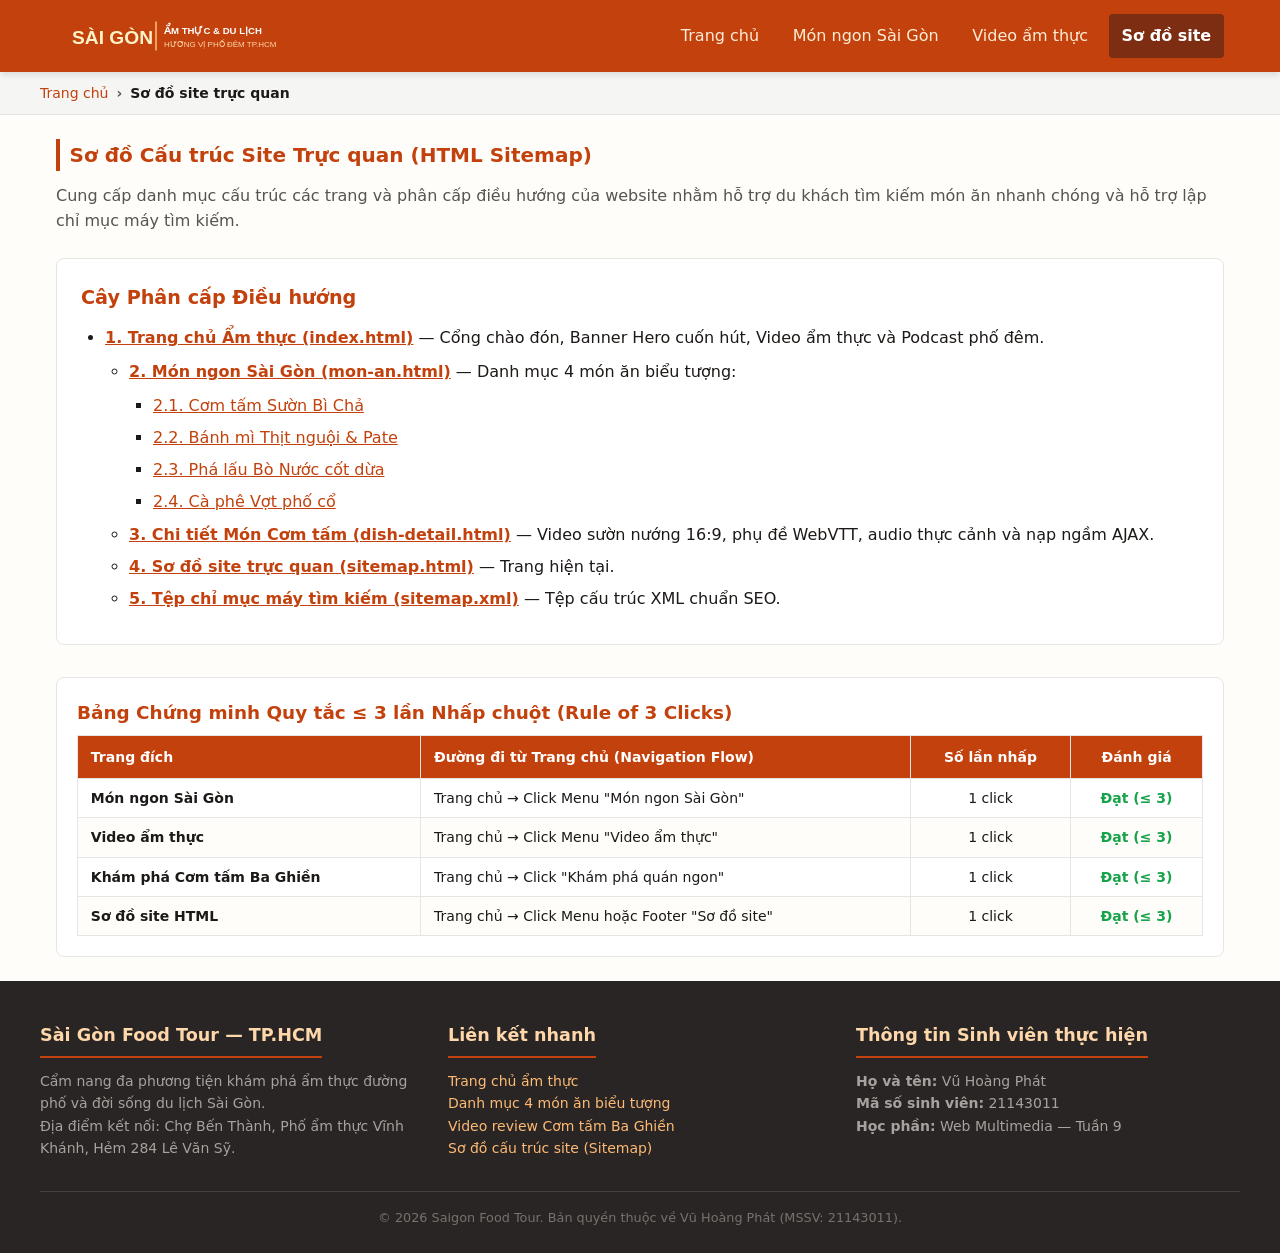
<file: sitemap.html>
<!DOCTYPE html>
<html lang="vi">
<head>
  <meta charset="UTF-8">
  <meta name="viewport" content="width=device-width, initial-scale=1.0">
  <meta name="description" content="Sơ đồ cấu trúc site trực quan (HTML Sitemap) của Cẩm nang Ẩm thực & Du lịch TP.HCM.">
  <title>Sơ đồ site — Tinh hoa Ẩm thực TP.HCM</title>
  <link rel="stylesheet" href="css/site.css">
</head>
<body>

  <!-- 1. HEADER CHÍNH & ĐIỀU HƯỚNG -->
  <header class="site-header">
    <div class="header-container">
      <a href="index.html" class="brand-link" aria-label="Trang chủ Ẩm thực Sài Gòn">
        <img src="img/logo_saigon_food.svg" alt="Logo Sài Gòn Ẩm thực và Du lịch" class="brand-logo" width="280" height="60">
      </a>
      <button class="nav-toggle" aria-label="Mở menu điều hướng" aria-expanded="false">☰</button>
      <nav aria-label="Điều hướng chính của trang">
        <ul class="nav-menu">
          <li><a href="index.html">Trang chủ</a></li>
          <li><a href="mon-an.html">Món ngon Sài Gòn</a></li>
          <li><a href="dish-detail.html">Video ẩm thực</a></li>
          <li><a href="sitemap.html" aria-current="page">Sơ đồ site</a></li>
        </ul>
      </nav>
    </div>
  </header>

  <!-- 2. BREADCRUMB PHÂN CẤP -->
  <div class="breadcrumb-container" aria-label="Đường dẫn phân cấp">
    <ol class="breadcrumb-list">
      <li><a href="index.html">Trang chủ</a></li>
      <li aria-current="page">Sơ đồ site trực quan</li>
    </ol>
  </div>

  <!-- 3. NỘI DUNG CHÍNH (MAIN) -->
  <main class="main-content">
    
    <section aria-labelledby="sitemap-title">
      <h1 id="sitemap-title" class="section-title">Sơ đồ Cấu trúc Site Trực quan (HTML Sitemap)</h1>
      <p style="font-size:1rem; color:#57534E; margin-bottom:1.5rem;">
        Cung cấp danh mục cấu trúc các trang và phân cấp điều hướng của website nhằm hỗ trợ du khách tìm kiếm món ăn nhanh chóng và hỗ trợ lập chỉ mục máy tìm kiếm.
      </p>

      <!-- CÂY CẤU TRÚC PHÂN CẤP -->
      <div class="sitemap-tree" style="margin-bottom:2rem;">
        <h2 style="font-size:1.2rem; color:#C2410C; margin-bottom:0.75rem;">Cây Phân cấp Điều hướng</h2>
        <ul>
          <li>
            <strong><a href="index.html">1. Trang chủ Ẩm thực (index.html)</a></strong> — Cổng chào đón, Banner Hero cuốn hút, Video ẩm thực và Podcast phố đêm.
            <ul>
              <li>
                <strong><a href="mon-an.html">2. Món ngon Sài Gòn (mon-an.html)</a></strong> — Danh mục 4 món ăn biểu tượng:
                <ul>
                  <li><a href="mon-an.html#comtam">2.1. Cơm tấm Sườn Bì Chả</a></li>
                  <li><a href="mon-an.html#banhmi">2.2. Bánh mì Thịt nguội &amp; Pate</a></li>
                  <li><a href="mon-an.html#phalau">2.3. Phá lấu Bò Nước cốt dừa</a></li>
                  <li><a href="mon-an.html#caphevot">2.4. Cà phê Vợt phố cổ</a></li>
                </ul>
              </li>
              <li>
                <strong><a href="dish-detail.html">3. Chi tiết Món Cơm tấm (dish-detail.html)</a></strong> — Video sườn nướng 16:9, phụ đề WebVTT, audio thực cảnh và nạp ngầm AJAX.
              </li>
              <li>
                <strong><a href="sitemap.html" aria-current="page">4. Sơ đồ site trực quan (sitemap.html)</a></strong> — Trang hiện tại.
              </li>
              <li>
                <strong><a href="sitemap.xml">5. Tệp chỉ mục máy tìm kiếm (sitemap.xml)</a></strong> — Tệp cấu trúc XML chuẩn SEO.
              </li>
            </ul>
          </li>
        </ul>
      </div>

      <!-- BẢNG CHỨNG MINH QUY TẮC <= 3 CLICKS -->
      <div style="background:#FFFFFF; border:1px solid #E7E5E4; border-radius:8px; padding:1.25rem;">
        <h2 style="font-size:1.15rem; color:#C2410C; margin-bottom:0.5rem;">Bảng Chứng minh Quy tắc &le; 3 lần Nhấp chuột (Rule of 3 Clicks)</h2>
        <div style="overflow-x:auto;">
          <table style="width:100%; border-collapse:collapse; font-size:0.875rem; text-align:left;">
            <thead>
              <tr style="background:#C2410C; color:#fff;">
                <th style="padding:0.6rem 0.8rem; border:1px solid #E7E5E4;">Trang đích</th>
                <th style="padding:0.6rem 0.8rem; border:1px solid #E7E5E4;">Đường đi từ Trang chủ (Navigation Flow)</th>
                <th style="padding:0.6rem 0.8rem; border:1px solid #E7E5E4; text-align:center;">Số lần nhấp</th>
                <th style="padding:0.6rem 0.8rem; border:1px solid #E7E5E4; text-align:center;">Đánh giá</th>
              </tr>
            </thead>
            <tbody>
              <tr>
                <td style="padding:0.5rem 0.8rem; border:1px solid #E7E5E4; font-weight:600;">Món ngon Sài Gòn</td>
                <td style="padding:0.5rem 0.8rem; border:1px solid #E7E5E4;">Trang chủ &rarr; Click Menu "Món ngon Sài Gòn"</td>
                <td style="padding:0.5rem 0.8rem; border:1px solid #E7E5E4; text-align:center;">1 click</td>
                <td style="padding:0.5rem 0.8rem; border:1px solid #E7E5E4; text-align:center; color:#16A34A; font-weight:bold;">Đạt (&le; 3)</td>
              </tr>
              <tr style="background:#FFFDF9;">
                <td style="padding:0.5rem 0.8rem; border:1px solid #E7E5E4; font-weight:600;">Video ẩm thực</td>
                <td style="padding:0.5rem 0.8rem; border:1px solid #E7E5E4;">Trang chủ &rarr; Click Menu "Video ẩm thực"</td>
                <td style="padding:0.5rem 0.8rem; border:1px solid #E7E5E4; text-align:center;">1 click</td>
                <td style="padding:0.5rem 0.8rem; border:1px solid #E7E5E4; text-align:center; color:#16A34A; font-weight:bold;">Đạt (&le; 3)</td>
              </tr>
              <tr>
                <td style="padding:0.5rem 0.8rem; border:1px solid #E7E5E4; font-weight:600;">Khám phá Cơm tấm Ba Ghiền</td>
                <td style="padding:0.5rem 0.8rem; border:1px solid #E7E5E4;">Trang chủ &rarr; Click "Khám phá quán ngon"</td>
                <td style="padding:0.5rem 0.8rem; border:1px solid #E7E5E4; text-align:center;">1 click</td>
                <td style="padding:0.5rem 0.8rem; border:1px solid #E7E5E4; text-align:center; color:#16A34A; font-weight:bold;">Đạt (&le; 3)</td>
              </tr>
              <tr style="background:#FFFDF9;">
                <td style="padding:0.5rem 0.8rem; border:1px solid #E7E5E4; font-weight:600;">Sơ đồ site HTML</td>
                <td style="padding:0.5rem 0.8rem; border:1px solid #E7E5E4;">Trang chủ &rarr; Click Menu hoặc Footer "Sơ đồ site"</td>
                <td style="padding:0.5rem 0.8rem; border:1px solid #E7E5E4; text-align:center;">1 click</td>
                <td style="padding:0.5rem 0.8rem; border:1px solid #E7E5E4; text-align:center; color:#16A34A; font-weight:bold;">Đạt (&le; 3)</td>
              </tr>
            </tbody>
          </table>
        </div>
      </div>

    </section>

  </main>

  <!-- 4. FOOTER TOÀN SITE -->
  <footer class="site-footer">
    <div class="footer-container">
      <div class="footer-col">
        <h3>Sài Gòn Food Tour — TP.HCM</h3>
        <p>Cẩm nang đa phương tiện khám phá ẩm thực đường phố và đời sống du lịch Sài Gòn.</p>
        <p>Địa điểm kết nối: Chợ Bến Thành, Phố ẩm thực Vĩnh Khánh, Hẻm 284 Lê Văn Sỹ.</p>
      </div>

      <div class="footer-col">
        <h3>Liên kết nhanh</h3>
        <ul>
          <li><a href="index.html">Trang chủ ẩm thực</a></li>
          <li><a href="mon-an.html">Danh mục 4 món ăn biểu tượng</a></li>
          <li><a href="dish-detail.html">Video review Cơm tấm Ba Ghiền</a></li>
          <li><a href="sitemap.html">Sơ đồ cấu trúc site (Sitemap)</a></li>
        </ul>
      </div>

      <div class="footer-col">
        <h3>Thông tin Sinh viên thực hiện</h3>
        <p><strong>Họ và tên:</strong> Vũ Hoàng Phát</p>
        <p><strong>Mã số sinh viên:</strong> 21143011</p>
        <p><strong>Học phần:</strong> Web Multimedia — Tuần 9</p>
      </div>
    </div>

    <div class="footer-bottom">
      <p>&copy; 2026 Saigon Food Tour. Bản quyền thuộc về Vũ Hoàng Phát (MSSV: 21143011).</p>
    </div>
  </footer>

  <script src="js/main.js"></script>
</body>
</html>
</file>
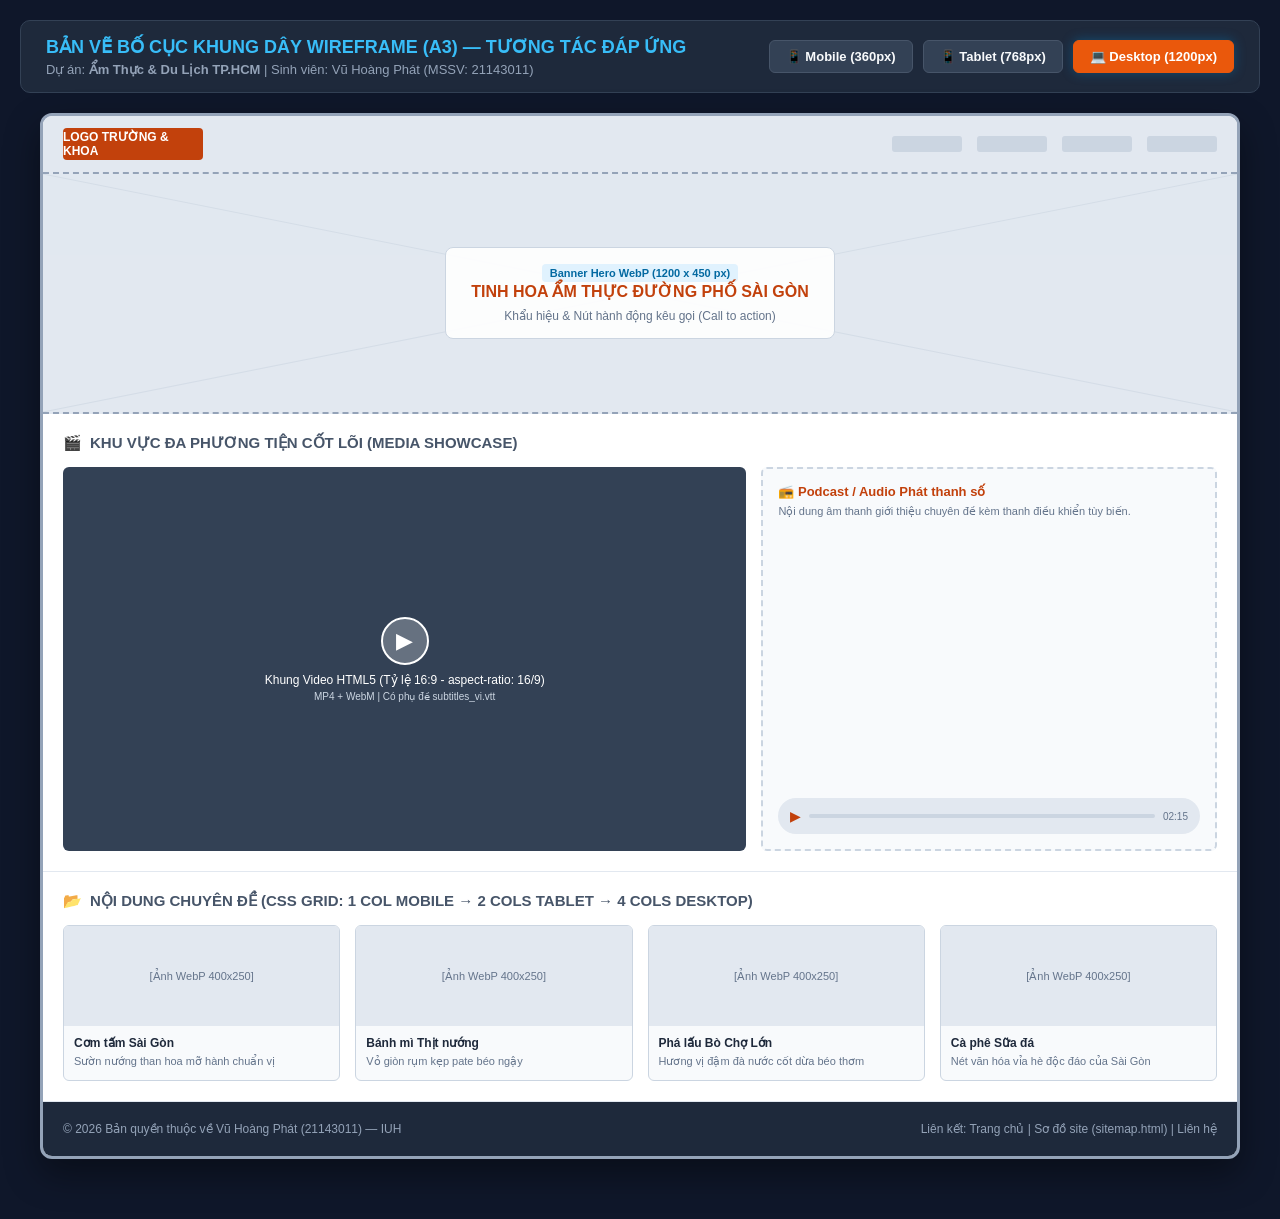
<file: wireframe/wireframe.html>
<!DOCTYPE html>
<html lang="vi">
<head>
  <meta charset="UTF-8">
  <meta name="viewport" content="width=device-width, initial-scale=1.0">
  <title>Bản Vẽ Wireframe Tương Tác - Ẩm Thực & Du Lịch TP.HCM</title>
  <style>
    :root {
      --primary: #C2410C;
      --accent: #EA580C;
      --wire-bg: #F1F5F9;
      --wire-border: #94A3B8;
      --wire-box: #E2E8F0;
      --wire-text: #475569;
    }
    * { box-sizing: border-box; }
    body {
      font-family: -apple-system, BlinkMacSystemFont, "Segoe UI", Roboto, Arial, sans-serif;
      margin: 0;
      padding: 20px;
      background: #0F172A;
      color: #E2E8F0;
    }
    .top-bar {
      max-width: 1300px;
      margin: 0 auto 20px auto;
      display: flex;
      justify-content: space-between;
      align-items: center;
      flex-wrap: wrap;
      gap: 15px;
      background: #1E293B;
      padding: 15px 25px;
      border-radius: 10px;
      border: 1px solid #334155;
    }
    .title-area h1 {
      margin: 0;
      font-size: 18px;
      color: #38BDF8;
    }
    .title-area p {
      margin: 4px 0 0 0;
      font-size: 13px;
      color: #94A3B8;
    }
    .btn-group {
      display: flex;
      gap: 10px;
    }
    .btn-toggle {
      background: #334155;
      color: #F8FAFC;
      border: 1px solid #475569;
      padding: 8px 16px;
      border-radius: 6px;
      cursor: pointer;
      font-weight: 600;
      font-size: 13px;
      transition: all 0.2s;
    }
    .btn-toggle:hover {
      background: #475569;
    }
    .btn-toggle.active {
      background: var(--accent);
      border-color: var(--accent);
      color: #FFF;
      box-shadow: 0 0 12px rgba(2, 132, 199, 0.4);
    }
    
    /* Viewport Simulator Frame */
    .viewport-wrapper {
      display: flex;
      justify-content: center;
      transition: all 0.3s ease;
      margin-bottom: 40px;
    }
    .device-screen {
      background: #FFFFFF;
      color: #1E293B;
      border: 3px solid var(--wire-border);
      border-radius: 12px;
      overflow: hidden;
      box-shadow: 0 15px 35px rgba(0,0,0,0.4);
      transition: width 0.3s ease;
      width: 1200px; /* Default desktop */
    }
    
    /* Wireframe Skeleton Styles */
    .wf-header {
      display: flex;
      justify-content: space-between;
      align-items: center;
      padding: 12px 20px;
      background: var(--wire-box);
      border-bottom: 2px dashed var(--wire-border);
    }
    .wf-logo {
      width: 140px;
      height: 32px;
      background: var(--primary);
      color: white;
      display: flex;
      align-items: center;
      justify-content: center;
      font-weight: bold;
      font-size: 12px;
      border-radius: 4px;
    }
    .wf-nav {
      display: flex;
      gap: 15px;
    }
    .wf-nav-item {
      height: 16px;
      background: #CBD5E1;
      border-radius: 3px;
      width: 70px;
    }
    .wf-hamburger {
      display: none;
      font-size: 20px;
      cursor: pointer;
      color: var(--wire-text);
    }

    .wf-hero {
      height: 240px;
      background: #E2E8F0;
      border-bottom: 2px dashed var(--wire-border);
      position: relative;
      display: flex;
      align-items: center;
      justify-content: center;
      text-align: center;
      padding: 20px;
    }
    .wf-cross {
      position: absolute;
      top: 0; left: 0; right: 0; bottom: 0;
      background: 
        linear-gradient(to top right, transparent calc(50% - 1px), #CBD5E1, transparent calc(50% + 1px)),
        linear-gradient(to bottom right, transparent calc(50% - 1px), #CBD5E1, transparent calc(50% + 1px));
      opacity: 0.6;
    }
    .wf-hero-content {
      position: relative;
      z-index: 2;
      background: rgba(255,255,255,0.9);
      padding: 15px 25px;
      border-radius: 8px;
      border: 1px solid #CBD5E1;
    }
    .wf-hero-content h2 {
      margin: 0 0 8px 0;
      font-size: 16px;
      color: var(--primary);
    }
    .wf-hero-badge {
      display: inline-block;
      font-size: 11px;
      background: #E0F2FE;
      color: #0369A1;
      padding: 3px 8px;
      border-radius: 4px;
      font-weight: bold;
    }

    .wf-section {
      padding: 20px;
      border-bottom: 1px solid #E2E8F0;
    }
    .wf-section-title {
      font-size: 15px;
      font-weight: bold;
      color: var(--wire-text);
      margin-bottom: 15px;
      display: flex;
      align-items: center;
      gap: 8px;
    }
    
    /* Media Row (2 cols) */
    .wf-media-grid {
      display: grid;
      grid-template-columns: 3fr 2fr;
      gap: 15px;
    }
    .wf-video-box {
      aspect-ratio: 16 / 9;
      background: #334155;
      border-radius: 6px;
      display: flex;
      flex-direction: column;
      align-items: center;
      justify-content: center;
      color: #FFF;
      position: relative;
    }
    .wf-play-btn {
      width: 48px;
      height: 48px;
      background: rgba(255,255,255,0.25);
      border-radius: 50%;
      display: flex;
      align-items: center;
      justify-content: center;
      font-size: 22px;
      margin-bottom: 8px;
      border: 2px solid white;
    }
    .wf-video-label {
      font-size: 12px;
      font-weight: 500;
    }
    .wf-audio-box {
      background: #F8FAFC;
      border: 2px dashed #CBD5E1;
      border-radius: 6px;
      padding: 15px;
      display: flex;
      flex-direction: column;
      justify-content: space-between;
    }
    
    /* Cards Grid */
    .wf-cards-grid {
      display: grid;
      grid-template-columns: repeat(4, 1fr);
      gap: 15px;
    }
    .wf-card {
      background: #F8FAFC;
      border: 1px solid #CBD5E1;
      border-radius: 6px;
      overflow: hidden;
    }
    .wf-card-img {
      height: 100px;
      background: #E2E8F0;
      position: relative;
      display: flex;
      align-items: center;
      justify-content: center;
      font-size: 11px;
      color: #64748B;
    }
    .wf-card-body {
      padding: 10px;
    }
    .wf-card-title {
      font-weight: bold;
      font-size: 12px;
      margin-bottom: 4px;
      color: #1E293B;
    }
    .wf-card-desc {
      font-size: 11px;
      color: #64748B;
      line-height: 1.4;
    }

    .wf-footer {
      background: #1E293B;
      color: #94A3B8;
      padding: 20px;
      font-size: 12px;
      display: flex;
      justify-content: space-between;
      align-items: center;
    }

    /* RESPONSIVE TOGGLES VIA JAVASCRIPT WIDTH */
    .device-screen.mode-mobile {
      width: 360px !important;
    }
    .device-screen.mode-mobile .wf-nav { display: none; }
    .device-screen.mode-mobile .wf-hamburger { display: block; }
    .device-screen.mode-mobile .wf-hero { height: 180px; }
    .device-screen.mode-mobile .wf-media-grid { grid-template-columns: 1fr; }
    .device-screen.mode-mobile .wf-cards-grid { grid-template-columns: 1fr; }
    .device-screen.mode-mobile .wf-footer { flex-direction: column; gap: 10px; text-align: center; }

    .device-screen.mode-tablet {
      width: 768px !important;
    }
    .device-screen.mode-tablet .wf-media-grid { grid-template-columns: 1fr; }
    .device-screen.mode-tablet .wf-cards-grid { grid-template-columns: 1fr 1fr; }

    .device-screen.mode-desktop {
      width: 1200px !important;
    }
  </style>
</head>
<body>

  <div class="top-bar">
    <div class="title-area">
      <h1>BẢN VẼ BỐ CỤC KHUNG DÂY WIREFRAME (A3) — TƯƠNG TÁC ĐÁP ỨNG</h1>
      <p>Dự án: <strong>Ẩm Thực & Du Lịch TP.HCM</strong> | Sinh viên: Vũ Hoàng Phát (MSSV: 21143011)</p>
    </div>
    <div class="btn-group">
      <button class="btn-toggle" onclick="setMode('mobile')">📱 Mobile (360px)</button>
      <button class="btn-toggle" onclick="setMode('tablet')">📱 Tablet (768px)</button>
      <button class="btn-toggle active" onclick="setMode('desktop')">💻 Desktop (1200px)</button>
    </div>
  </div>

  <div class="viewport-wrapper">
    <div id="screen" class="device-screen mode-desktop">
      
      <!-- HEADER -->
      <div class="wf-header">
        <div class="wf-logo">LOGO TRƯỜNG & KHOA</div>
        <div class="wf-nav">
          <div class="wf-nav-item"></div>
          <div class="wf-nav-item"></div>
          <div class="wf-nav-item"></div>
          <div class="wf-nav-item"></div>
        </div>
        <div class="wf-hamburger">☰</div>
      </div>

      <!-- HERO BANNER -->
      <div class="wf-hero">
        <div class="wf-cross"></div>
        <div class="wf-hero-content">
          <span class="wf-hero-badge">Banner Hero WebP (1200 x 450 px)</span>
          <h2>TINH HOA ẨM THỰC ĐƯỜNG PHỐ SÀI GÒN</h2>
          <div style="font-size:12px; color:#64748B;">Khẩu hiệu & Nút hành động kêu gọi (Call to action)</div>
        </div>
      </div>

      <!-- MEDIA SECTION -->
      <div class="wf-section">
        <div class="wf-section-title">
          <span>🎬</span> KHU VỰC ĐA PHƯƠNG TIỆN CỐT LÕI (MEDIA SHOWCASE)
        </div>
        <div class="wf-media-grid">
          <div class="wf-video-box">
            <div class="wf-play-btn">▶</div>
            <div class="wf-video-label">Khung Video HTML5 (Tỷ lệ 16:9 - aspect-ratio: 16/9)</div>
            <div style="font-size:10px; color:#CBD5E1; margin-top:4px;">MP4 + WebM | Có phụ đề subtitles_vi.vtt</div>
          </div>
          <div class="wf-audio-box">
            <div>
              <div style="font-weight:bold; font-size:13px; color:var(--primary); margin-bottom:6px;">📻 Podcast / Audio Phát thanh số</div>
              <div style="font-size:11px; color:#64748B;">Nội dung âm thanh giới thiệu chuyên đề kèm thanh điều khiển tùy biến.</div>
            </div>
            <div style="height:36px; background:#E2E8F0; border-radius:18px; display:flex; align-items:center; padding:0 12px; gap:8px;">
              <span style="font-size:14px; color:var(--primary);">▶</span>
              <div style="flex:1; height:4px; background:#CBD5E1; border-radius:2px;"></div>
              <span style="font-size:10px; color:#64748B;">02:15</span>
            </div>
          </div>
        </div>
      </div>

      <!-- CARDS SECTION -->
      <div class="wf-section">
        <div class="wf-section-title">
          <span>📂</span> NỘI DUNG CHUYÊN ĐỀ (CSS GRID: 1 COL MOBILE &rarr; 2 COLS TABLET &rarr; 4 COLS DESKTOP)
        </div>
        <div class="wf-cards-grid">
          <div class="wf-card">
            <div class="wf-card-img">[Ảnh WebP 400x250]</div>
            <div class="wf-card-body">
              <div class="wf-card-title">Cơm tấm Sài Gòn</div>
              <div class="wf-card-desc">Sườn nướng than hoa mỡ hành chuẩn vị</div>
            </div>
          </div>
          <div class="wf-card">
            <div class="wf-card-img">[Ảnh WebP 400x250]</div>
            <div class="wf-card-body">
              <div class="wf-card-title">Bánh mì Thịt nướng</div>
              <div class="wf-card-desc">Vỏ giòn rụm kẹp pate béo ngậy</div>
            </div>
          </div>
          <div class="wf-card">
            <div class="wf-card-img">[Ảnh WebP 400x250]</div>
            <div class="wf-card-body">
              <div class="wf-card-title">Phá lấu Bò Chợ Lớn</div>
              <div class="wf-card-desc">Hương vị đậm đà nước cốt dừa béo thơm</div>
            </div>
          </div>
          <div class="wf-card">
            <div class="wf-card-img">[Ảnh WebP 400x250]</div>
            <div class="wf-card-body">
              <div class="wf-card-title">Cà phê Sữa đá</div>
              <div class="wf-card-desc">Nét văn hóa vỉa hè độc đáo của Sài Gòn</div>
            </div>
          </div>
        </div>
      </div>

      <!-- FOOTER -->
      <div class="wf-footer">
        <div>&copy; 2026 Bản quyền thuộc về Vũ Hoàng Phát (21143011) — IUH</div>
        <div>Liên kết: Trang chủ | Sơ đồ site (sitemap.html) | Liên hệ</div>
      </div>

    </div>
  </div>

  <script>
    function setMode(mode) {
      const screen = document.getElementById('screen');
      screen.className = 'device-screen mode-' + mode;
      
      document.querySelectorAll('.btn-toggle').forEach(btn => {
        btn.classList.remove('active');
      });
      event.target.classList.add('active');
    }
  </script>
</body>
</html>
</file>
<file: css/site.css>
/* ==========================================================================
   TINH HOA ẨM THỰC & DU LỊCH TP. HỒ CHÍ MINH
   Học phần: Web Multimedia | Sinh viên: Vũ Hoàng Phát - MSSV: 21143011
   Tệp định kiểu duy nhất: site.css (Responsive Mobile-First, WCAG AA)
   ========================================================================== */

/* 1. RESET VÀ THIẾT LẬP CƠ BẢN */
*, *::before, *::after {
  box-sizing: border-box;
  margin: 0;
  padding: 0;
}

:root {
  --primary: #C2410C;       /* Cam đất nồng hậu Sài Gòn (contrast 5.2:1 trên nền trắng) */
  --primary-dark: #7C2D12;  /* Nâu đậm than hoa */
  --primary-light: #FFEDD5; /* Cam sữa nhạt */
  --accent: #D97706;        /* Hổ phách */
  --text-main: #1C1917;     /* Đen ấm (contrast 15:1 trên nền trắng) */
  --text-muted: #57534E;    /* Nâu xám trung tính (contrast 6.2:1) */
  --bg-body: #FFFDF9;       /* Nền kem nhạt ấm cúng */
  --bg-surface: #FFFFFF;    /* Nền thẻ bài viết */
  --border-color: #E7E5E4;  /* Viền xám mảnh */
  --radius: 8px;
  --shadow-sm: 0 1px 3px rgba(0, 0, 0, 0.08);
  --shadow-md: 0 4px 6px -1px rgba(0, 0, 0, 0.1);
  --font-family: system-ui, -apple-system, "Segoe UI", Roboto, Helvetica, Arial, sans-serif;
}

html {
  font-family: var(--font-family);
  font-size: 16px;
  line-height: 1.6;
  color: var(--text-main);
  background-color: var(--bg-body);
  scroll-behavior: smooth;
}

body {
  display: flex;
  flex-direction: column;
  min-height: 100vh;
}

img, picture, svg, video {
  display: block;
  max-width: 100%;
  height: auto;
}

a {
  color: #C2410C;
  text-decoration: underline;
  transition: color 0.2s ease;
}

a:hover, a:focus {
  color: var(--primary-dark);
}

a:focus-visible, button:focus-visible {
  outline: 3px solid #EA580C;
  outline-offset: 3px;
}

/* 2. HEADER VÀ THANH ĐIỀU HƯỚNG CHÍNH (<nav>) */
.site-header {
  background-color: var(--primary);
  color: #FFFFFF;
  position: sticky;
  top: 0;
  z-index: 100;
  box-shadow: var(--shadow-md);
}

.header-container {
  max-width: 1200px;
  margin: 0 auto;
  padding: 0.75rem 1rem;
  display: flex;
  flex-wrap: wrap;
  align-items: center;
  justify-content: space-between;
}

.brand-link {
  display: flex;
  align-items: center;
  text-decoration: none;
}

.brand-logo {
  height: 48px;
  width: auto;
}

.nav-toggle {
  display: inline-flex;
  background: transparent;
  border: 1px solid rgba(255, 255, 255, 0.4);
  color: #FFFFFF;
  font-size: 1.5rem;
  padding: 0.4rem 0.75rem;
  border-radius: var(--radius);
  cursor: pointer;
  min-height: 44px;
  min-width: 44px;
  align-items: center;
  justify-content: center;
}

.nav-menu {
  display: none;
  width: 100%;
  list-style: none;
  margin-top: 0.75rem;
  padding-top: 0.75rem;
  border-top: 1px solid rgba(255, 255, 255, 0.2);
}

.nav-menu.is-active {
  display: flex;
  flex-direction: column;
  gap: 0.5rem;
}

.nav-menu li a {
  display: block;
  padding: 0.6rem 0.8rem;
  color: #FFEDD5;
  text-decoration: none;
  font-weight: 500;
  border-radius: 4px;
}

.nav-menu li a:hover,
.nav-menu li a[aria-current="page"] {
  background-color: var(--primary-dark);
  color: #FFFFFF;
  font-weight: 700;
  text-decoration: none;
}

/* 3. BREADCRUMB PHÂN CẤP */
.breadcrumb-container {
  background-color: #F5F5F4;
  border-bottom: 1px solid var(--border-color);
  padding: 0.6rem 1rem;
}

.breadcrumb-list {
  max-width: 1200px;
  margin: 0 auto;
  list-style: none;
  display: flex;
  flex-wrap: wrap;
  gap: 0.5rem;
  font-size: 0.875rem;
}

.breadcrumb-list li + li::before {
  content: "›";
  margin-right: 0.5rem;
  color: var(--text-muted);
}

.breadcrumb-list a {
  text-decoration: none;
  color: #C2410C;
}

.breadcrumb-list a:hover {
  text-decoration: underline;
}

.breadcrumb-list [aria-current="page"] {
  color: var(--text-main);
  font-weight: 600;
}

/* 4. MAIN CONTAINER & HERO BANNER */
.main-content {
  flex: 1;
  max-width: 1200px;
  width: 100%;
  margin: 0 auto;
  padding: 1.5rem 1rem;
}

.hero-banner {
  margin-bottom: 2rem;
  border-radius: var(--radius);
  overflow: hidden;
  box-shadow: var(--shadow-sm);
  background-color: var(--primary-dark);
}

.hero-banner img {
  width: 100%;
  height: auto;
  aspect-ratio: 16 / 9;
  object-fit: cover;
}

.hero-caption {
  background-color: var(--primary-dark);
  color: #FFFFFF;
  padding: 1rem 1.25rem;
  text-align: center;
}

.hero-caption h1 {
  font-size: 1.4rem;
  margin-bottom: 0.5rem;
  color: #FEF3C7;
}

.hero-caption p {
  font-size: 0.95rem;
  color: #FFEDD5;
}

/* 5. KHU VỰC ĐA PHƯƠNG TIỆN (MEDIA SECTION) */
.media-section {
  display: flex;
  flex-direction: column;
  gap: 1.5rem;
  margin-bottom: 2.5rem;
}

.video-card, .audio-card {
  background: var(--bg-surface);
  border: 1px solid var(--border-color);
  border-radius: var(--radius);
  padding: 1.25rem;
  box-shadow: var(--shadow-sm);
}

.section-title {
  font-size: 1.25rem;
  font-weight: 700;
  color: var(--primary);
  margin-bottom: 0.75rem;
  border-left: 4px solid var(--primary);
  padding-left: 0.6rem;
}

.video-player-wrapper {
  position: relative;
  width: 100%;
  aspect-ratio: 16 / 9;
  background-color: #000000;
  border-radius: 6px;
  overflow: hidden;
  margin-bottom: 0.75rem;
}

.video-player-wrapper video {
  width: 100%;
  height: 100%;
  object-fit: cover;
}

.custom-video-controls {
  display: flex;
  align-items: center;
  gap: 0.75rem;
  background-color: #292524;
  padding: 0.6rem 0.85rem;
  border-radius: 6px;
  color: #FFFFFF;
}

.btn-media {
  background-color: #EA580C;
  color: #FFFFFF;
  border: none;
  border-radius: 4px;
  padding: 0.4rem 0.8rem;
  font-size: 0.875rem;
  font-weight: 600;
  cursor: pointer;
  min-height: 40px;
  min-width: 80px;
  display: inline-flex;
  align-items: center;
  justify-content: center;
}

.btn-media:hover {
  background-color: #C2410C;
}

.progress-container {
  flex: 1;
  height: 8px;
  background-color: #57534E;
  border-radius: 4px;
  cursor: pointer;
  overflow: hidden;
}

.progress-bar-fill {
  width: 0%;
  height: 100%;
  background-color: #FDBA74;
  transition: width 0.1s linear;
}

.time-display {
  font-size: 0.8rem;
  font-family: monospace;
  color: #E7E5E4;
  min-width: 75px;
  text-align: right;
}

.audio-card {
  background-color: #FFFDF9;
  border-left: 5px solid var(--accent);
}

.audio-card audio {
  width: 100%;
  margin-top: 0.75rem;
  border-radius: 6px;
}

/* 6. LƯỚI MÓN ĂN (CSS GRID) */
.cards-grid {
  display: grid;
  grid-template-columns: 1fr;
  gap: 1.25rem;
  margin-bottom: 2.5rem;
}

.feature-card {
  background: var(--bg-surface);
  border: 1px solid var(--border-color);
  border-radius: var(--radius);
  overflow: hidden;
  box-shadow: var(--shadow-sm);
  display: flex;
  flex-direction: column;
}

.feature-card figure {
  margin: 0;
  background-color: #F5F5F4;
}

.feature-card figcaption {
  font-size: 0.75rem;
  color: var(--text-muted);
  padding: 0.25rem 0.75rem;
  background-color: #F5F5F4;
}

.card-body {
  padding: 1rem;
  flex: 1;
  display: flex;
  flex-direction: column;
}

.card-title {
  font-size: 1.1rem;
  font-weight: 700;
  color: var(--primary);
  margin-bottom: 0.4rem;
}

.card-desc {
  font-size: 0.9rem;
  color: var(--text-muted);
  margin-bottom: 1rem;
  flex: 1;
}

.btn-card {
  display: inline-block;
  text-align: center;
  background-color: var(--primary);
  color: #FFFFFF;
  text-decoration: none;
  font-weight: 600;
  padding: 0.5rem 1rem;
  border-radius: 4px;
}

.btn-card:hover {
  background-color: var(--primary-dark);
  color: #FFFFFF;
}

/* 7. AJAX FETCH SECTION */
.ajax-section {
  background: #FFFFFF;
  border: 1px solid var(--border-color);
  border-radius: var(--radius);
  padding: 1.5rem;
  margin-bottom: 2.5rem;
}

.ajax-list {
  display: grid;
  grid-template-columns: 1fr;
  gap: 1rem;
  margin-top: 1rem;
}

.ajax-item {
  display: flex;
  gap: 1rem;
  background: #FFFDF9;
  border: 1px solid #E7E5E4;
  border-radius: 6px;
  padding: 0.75rem;
  align-items: center;
}

.ajax-thumb {
  width: 90px;
  height: 60px;
  object-fit: cover;
  border-radius: 4px;
}

.btn-loadmore {
  display: block;
  width: 100%;
  max-width: 250px;
  margin: 1.25rem auto 0;
  background-color: var(--primary);
  color: #FFFFFF;
  border: none;
  border-radius: 6px;
  padding: 0.75rem 1.5rem;
  font-weight: 600;
  cursor: pointer;
}

.btn-loadmore:hover {
  background-color: var(--primary-dark);
}

/* 8. SITEMAP */
.sitemap-tree {
  background: #FFFFFF;
  border: 1px solid var(--border-color);
  border-radius: var(--radius);
  padding: 1.5rem;
}

.sitemap-tree ul {
  padding-left: 1.5rem;
  margin: 0.5rem 0;
}

.sitemap-tree li {
  margin-bottom: 0.4rem;
}

/* 9. FOOTER */
.site-footer {
  background-color: #292524;
  color: #E7E5E4;
  padding: 2.5rem 1rem 1.5rem;
  margin-top: auto;
}

.footer-container {
  max-width: 1200px;
  margin: 0 auto;
  display: grid;
  grid-template-columns: 1fr;
  gap: 1.5rem;
}

.footer-col h3 {
  font-size: 1.1rem;
  color: #FED7AA;
  margin-bottom: 0.75rem;
  border-bottom: 2px solid var(--primary);
  padding-bottom: 0.4rem;
  display: inline-block;
}

.footer-col p, .footer-col li {
  font-size: 0.875rem;
  color: #A8A29E;
  line-height: 1.6;
}

.footer-col ul {
  list-style: none;
}

.footer-col a {
  color: #FDBA74;
  text-decoration: none;
}

.footer-col a:hover {
  text-decoration: underline;
}

.footer-bottom {
  max-width: 1200px;
  margin: 2rem auto 0;
  padding-top: 1rem;
  border-top: 1px solid #44403C;
  text-align: center;
  font-size: 0.8rem;
  color: #78716C;
}

/* 10. MEDIA QUERIES */
@media (min-width: 768px) {
  .nav-toggle {
    display: none;
  }

  .nav-menu {
    display: flex;
    flex-direction: row;
    width: auto;
    margin-top: 0;
    padding-top: 0;
    border-top: none;
    gap: 0.5rem;
  }

  .hero-caption h1 {
    font-size: 1.8rem;
  }

  .media-section {
    flex-direction: row;
  }

  .video-card {
    flex: 1.6;
  }

  .audio-card {
    flex: 1;
  }

  .cards-grid {
    grid-template-columns: repeat(2, 1fr);
  }

  .footer-container {
    grid-template-columns: repeat(2, 1fr);
  }
}

@media (min-width: 1200px) {
  .hero-caption h1 {
    font-size: 2.2rem;
  }

  .cards-grid {
    grid-template-columns: repeat(4, 1fr);
  }

  .footer-container {
    grid-template-columns: repeat(3, 1fr);
  }

  .ajax-list {
    grid-template-columns: repeat(2, 1fr);
  }
}

/* 11. REDUCED MOTION */
@media (prefers-reduced-motion: reduce) {
  *, *::before, *::after {
    animation-duration: 0.01ms !important;
    animation-iteration-count: 1 !important;
    transition-duration: 0.01ms !important;
    scroll-behavior: auto !important;
  }
}
</file>
